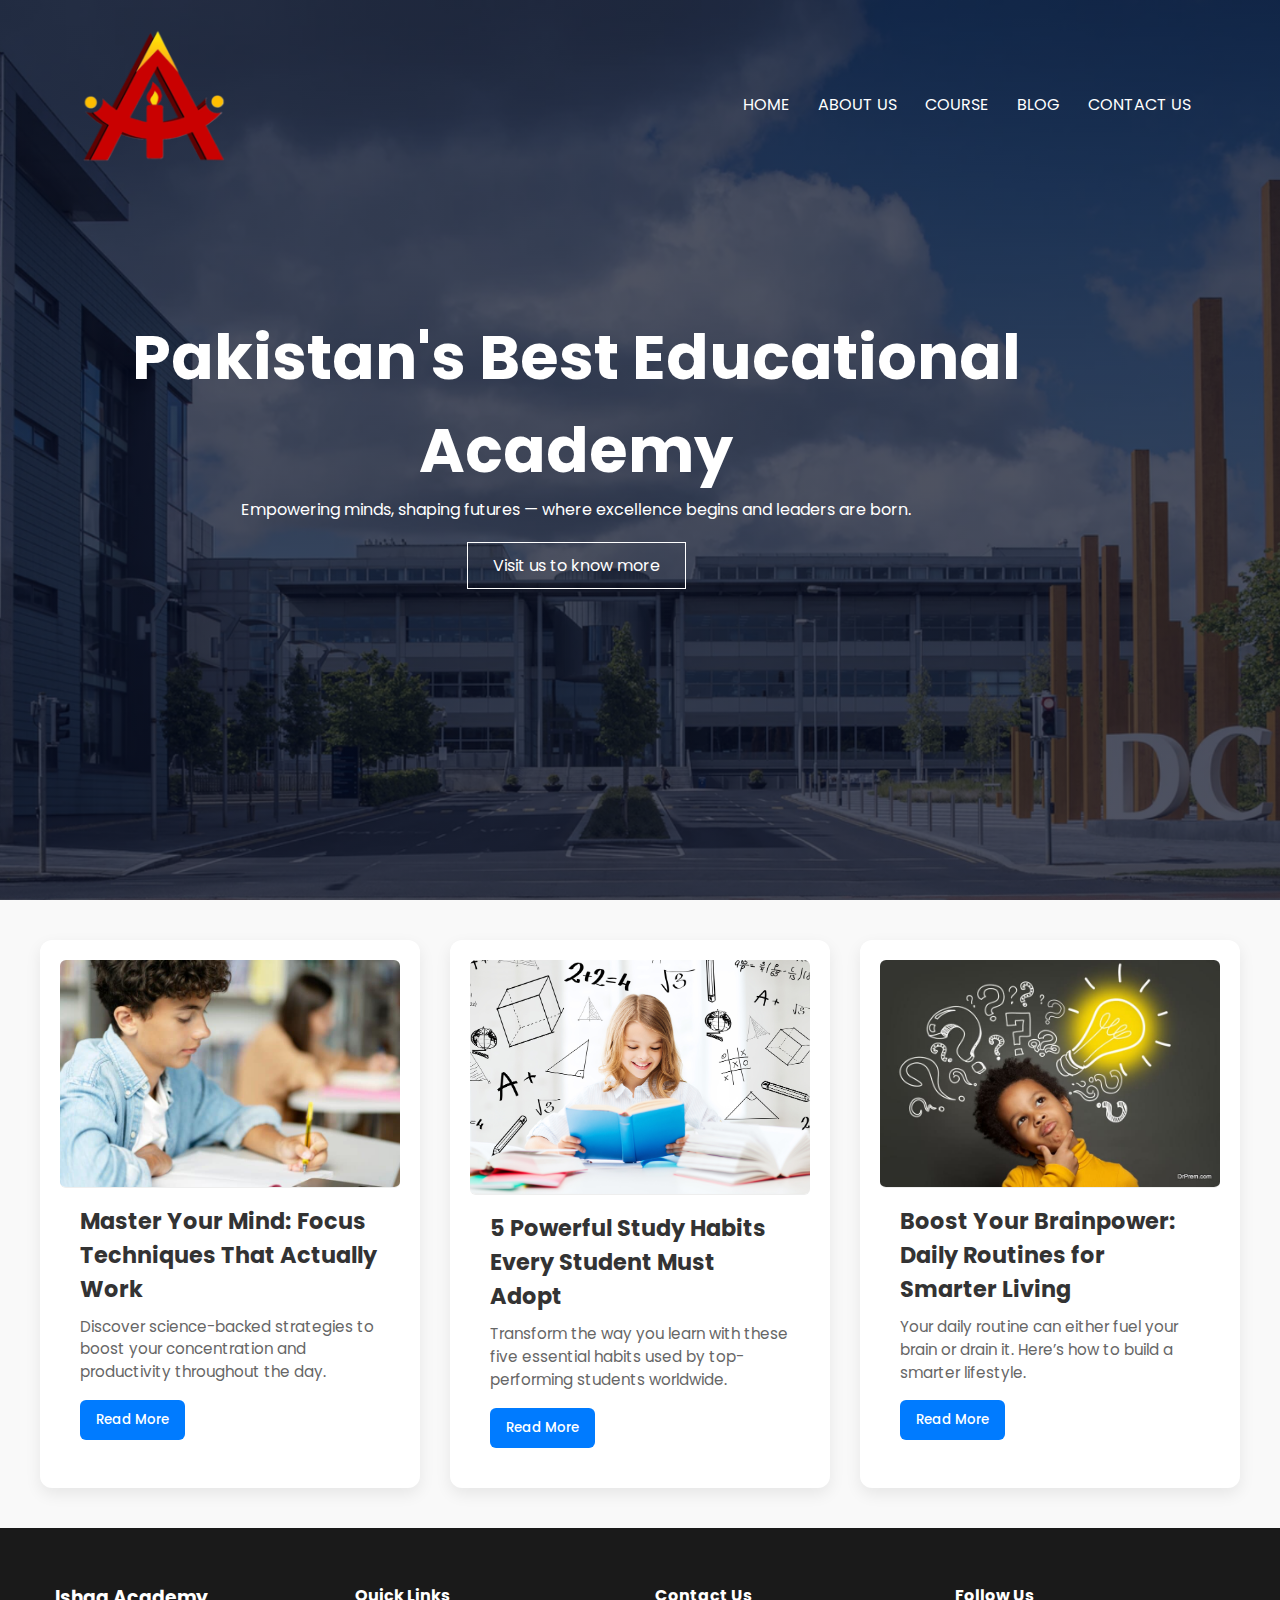
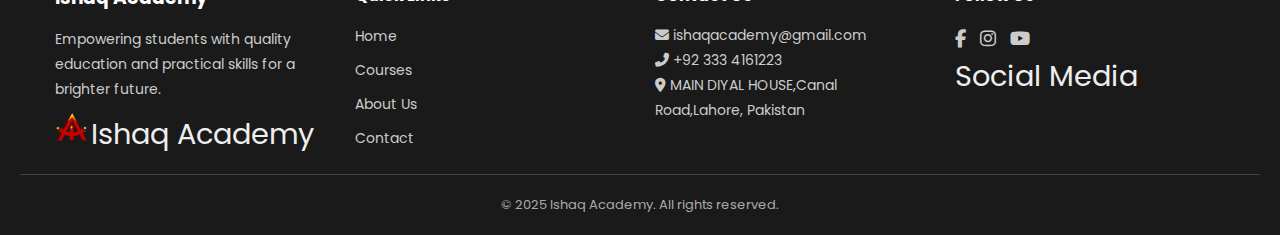
<file: Blog.html>
<!DOCTYPE html>
<html lang="en">
<head>
  <meta charset="UTF-8" />
  <meta name="viewport" content="width=device-width, initial-scale=1.0"/>
  <title>Ishaq Academy</title>

  <!-- Stylesheets -->
  <link rel="stylesheet" href="style.css" />
  <link href="https://fonts.googleapis.com/css2?family=Poppins:wght@300;400;600&display=swap" rel="stylesheet" />
  <link rel="stylesheet" href="https://cdnjs.cloudflare.com/ajax/libs/font-awesome/6.5.0/css/all.min.css" />
</head>
<body>

  <!-- header section -->
  <section class="Home-header">
    <nav>
      <a href="index.html">
        <img src="images/LOGO (2) (1).png" alt="logo" />
      </a>
      <div class="nav-links" id="navLinks">
        <i class="fas fa-times" onclick="hideMenu()"></i>
        <ul>
          <li><a href="index.html">HOME</a></li>
          <li><a href="About_us.html">ABOUT US</a></li>
          <li><a href="courses.html">COURSE</a></li>
          <li><a href="Blog.html">BLOG</a></li>
          <li><a href="contact_us.html">CONTACT US</a></li>
        </ul>
      </div>
      <i class="fas fa-bars" onclick="showMenu()"></i>
    </nav>
    <div class="text-box">
      <h1>Pakistan's Best Educational Academy</h1>
      <p>Empowering minds, shaping futures — where excellence begins and leaders are born.</p>
      <a href="#" class="hero-btn">Visit us to know more</a>
    </div>
  </section>
<!-- Blog Main Section -->
<section class="blog-container">

  <!-- Blog Grid -->
  <div class="blog-grid">

    <!-- Blog Post Card -->
    <div class="blog-post">
      <img src="/images/foucs.jpg" alt="Blog 1" />
      <h3>Master Your Mind: Focus Techniques That Actually Work</h3>
      <p class="short-text">
        Discover science-backed strategies to boost your concentration and productivity throughout the day.
      </p>
      <p class="full-text" style="display:none;">
        Learn powerful focus techniques that help eliminate distractions and enhance your mental clarity. From the Pomodoro Technique and time-blocking to deep work sessions and mindful breaks, these proven methods will change how you study and work. Discover how to build habits that support laser-sharp attention and long-term productivity without burning out.
      </p>
      <button class="read-more-btn">Read More</button>
    </div>

    <div class="blog-post">
      <img src="images/learning habbits.jpg" alt="Blog 2" />
      <h3>5 Powerful Study Habits Every Student Must Adopt</h3>
      <p class="short-text">
        Transform the way you learn with these five essential habits used by top-performing students worldwide.
      </p>
      <p class="full-text" style="display:none;">
        Whether you're preparing for exams or just trying to keep up with daily lectures, developing the right habits is key. In this post, we break down five essential study techniques: active recall, spaced repetition, daily review planning, focused environment setup, and self-testing. These habits help you absorb material faster and retain it for the long term, giving you a real edge in academics.
      </p>
      <button class="read-more-btn">Read More</button>
    </div>

    <div class="blog-post">
      <img src="images/brain power.jpg" alt="Blog 3" />
      <h3>Boost Your Brainpower: Daily Routines for Smarter Living</h3>
      <p class="short-text">
        Your daily routine can either fuel your brain or drain it. Here’s how to build a smarter lifestyle.
      </p>
      <p class="full-text" style="display:none;">
        A well-crafted daily routine doesn't just improve productivity—it sharpens your thinking and builds mental resilience. In this article, we explore brain-friendly morning rituals, nutrition tips, mental clarity exercises, and sleep optimization. By upgrading your habits, you can boost cognitive performance, reduce stress, and unlock your full mental potential throughout the day.
      </p>
      <button class="read-more-btn">Read More</button>
    </div>

  </div>
</section>



<!-- Footer -->
<!-- Redesigned Footer -->
<footer class="isha-footer">
  <div class="footer-container">
    
    <!-- About Section -->
    <div class="footer-column">
      <h3>Ishaq Academy</h3>
      <p>Empowering students with quality education and practical skills for a brighter future.</p>
      <img src="/images/LOGO (2) (1).png" alt="Ishaq Academy Logo" class="footer-logo">
      <span>Ishaq Academy</span>
    </div>

    <!-- Quick Links -->
    <div class="footer-column">
      <h4>Quick Links</h4>
      <ul class="footer-links">
        <li><a href="index.html">Home</a></li>
        <li><a href="courses.html">Courses</a></li>
        <li><a href="about.html">About Us</a></li>
        <li><a href="contact.html">Contact</a></li>
      </ul>
    </div>

    <!-- Contact Info -->
    <div class="footer-column">
      <h4>Contact Us</h4>
      <p><i class="fas fa-envelope"></i> ishaqacademy@gmail.com</p>
      <p><i class="fas fa-phone-alt"></i> +92 333 4161223</p>
      <p><i class="fas fa-map-marker-alt"></i> MAIN DIYAL HOUSE,Canal Road,Lahore, Pakistan</p>
    </div>

    <!-- Social Media -->
    <div class="footer-column">
      <h4>Follow Us</h4>
      <div class="social-icons">
        <a href="https://www.facebook.com/IshaqAcademy/" target="_blank"><i class="fab fa-facebook-f"></i></a>
        <a href="https://www.instagram.com/ishaqacademy_14/?hl=en" target="_blank"><i class="fab fa-instagram"></i></a>
        <a href="https://www.youtube.com/c/ISHAQACADEMY" target="_blank"><i class="fab fa-youtube"></i></a>
        <br>
        <span>Social Media</span>  

      </div>
    </div>

  </div>

  <!-- Bottom Bar -->
  <div class="footer-bottom">
    <p>&copy; 2025 Ishaq Academy. All rights reserved.</p>
  </div>
</footer>

  <script src="script.js"></script>
</body>
</file>
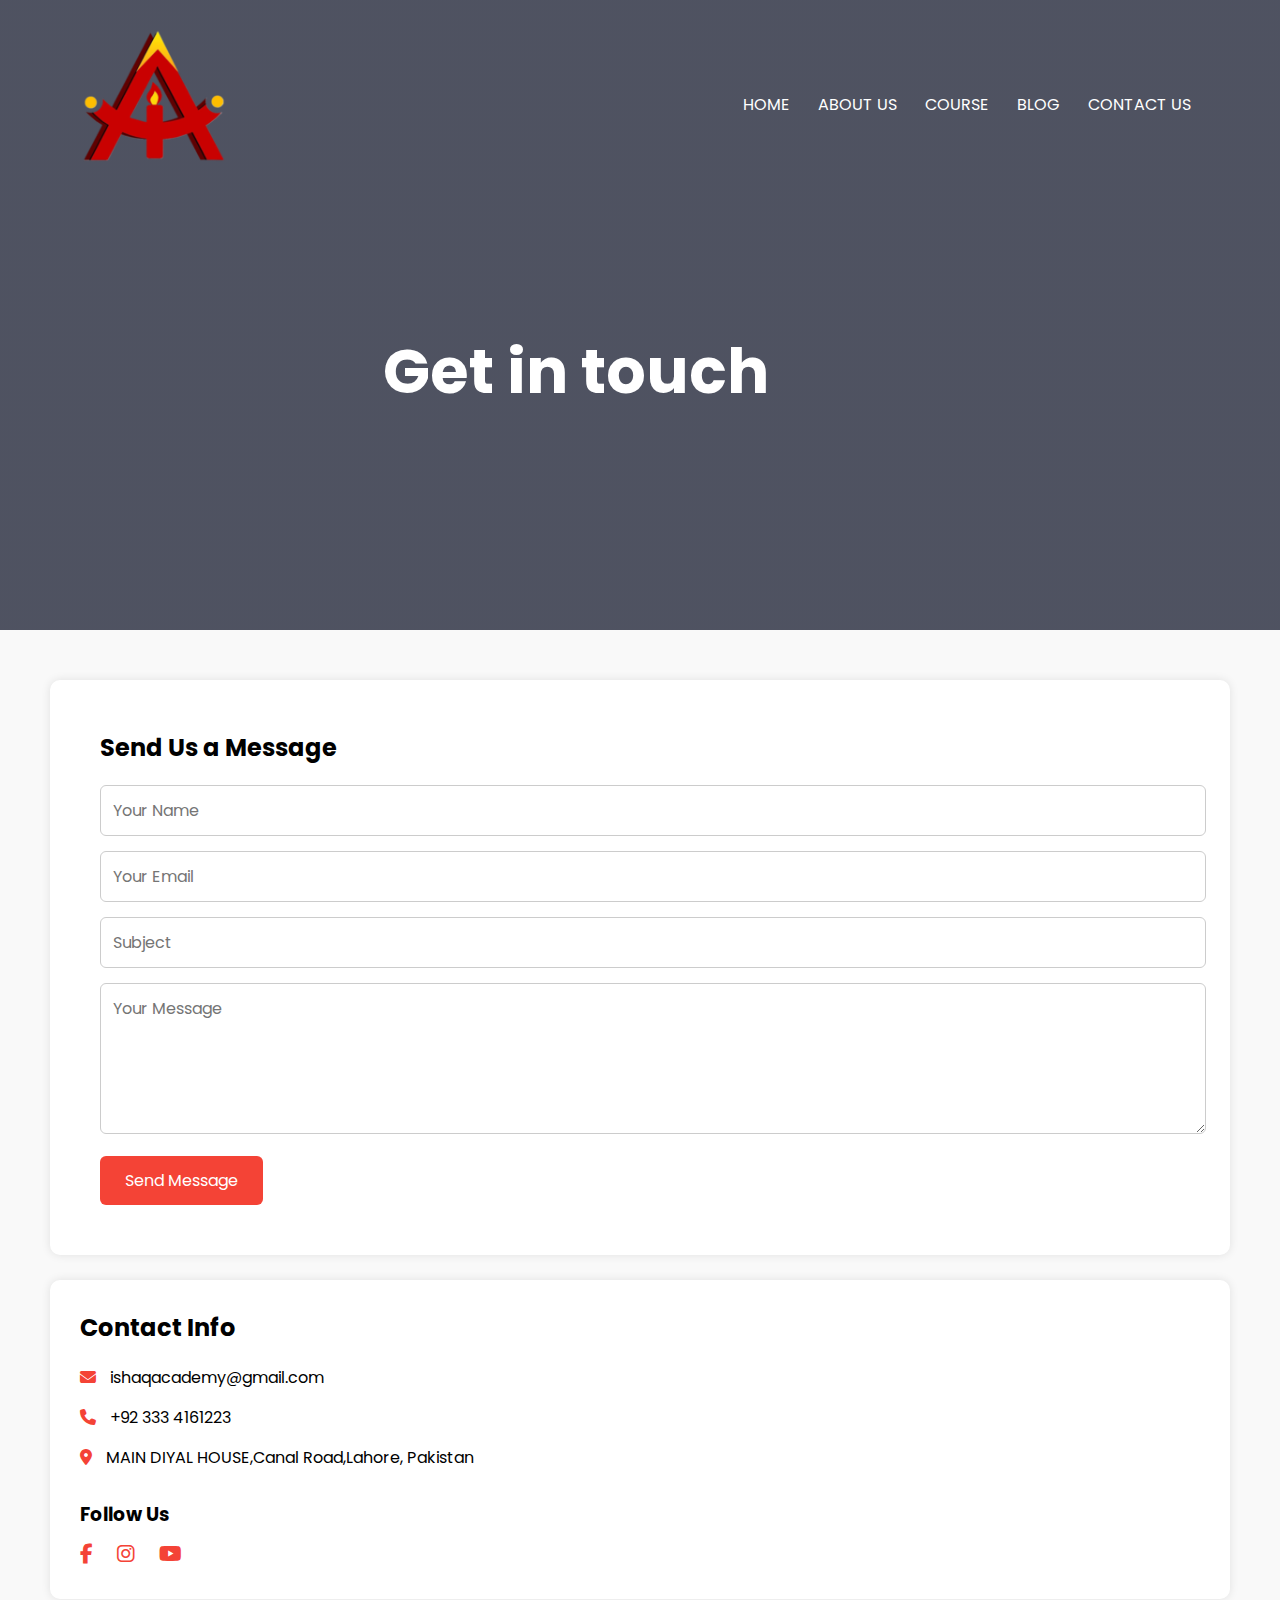
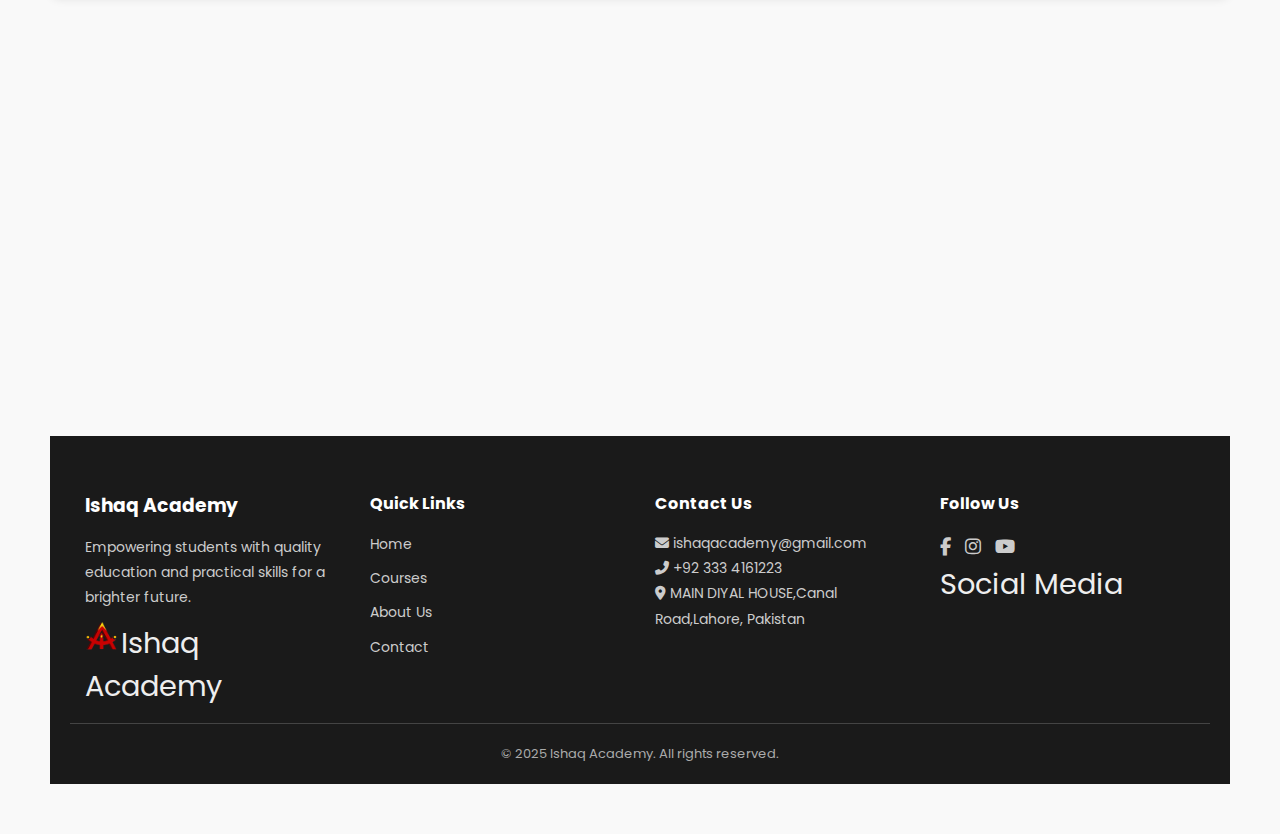
<file: contact_us.html>
<!DOCTYPE html>
<html lang="en">
<head>
  <meta charset="UTF-8" />
  <meta name="viewport" content="width=device-width, initial-scale=1.0"/>
  <title>Ishaq Academy</title>

  <!-- Stylesheets -->
  <link rel="stylesheet" href="style.css" />
  <link href="https://fonts.googleapis.com/css2?family=Poppins:wght@300;400;600&display=swap" rel="stylesheet" />
  <link rel="stylesheet" href="https://cdnjs.cloudflare.com/ajax/libs/font-awesome/6.5.0/css/all.min.css" />
</head>
<body>

  <!-- header section -->
  <section class="contact-header">
    <nav>
      <a href="index.html">
        <img src="images/LOGO (2) (1).png" alt="logo" />
      </a>
      <div class="nav-links" id="navLinks">
        <i class="fas fa-times" onclick="hideMenu()"></i>
        <ul>
          <li><a href="index.html">HOME</a></li>
          <li><a href="About_us.html">ABOUT US</a></li>
          <li><a href="courses.html">COURSE</a></li>
          <li><a href="Blog.html">BLOG</a></li>
          <li><a href="contact_us.html">CONTACT US</a></li>
        </ul>
      </div>
      <i class="fas fa-bars" onclick="showMenu()"></i>
    </nav>
    <div class="text-box">
      <h1 >Get in touch</h1>
    </div>
  </section>

  <section class="contact-section">
    <div class="form-info-wrapper">
      
      <!-- Contact Form -->
      <div class="contact-form">
        <h2>Send Us a Message</h2>
        <form action="send_email.php" method="POST">
          <input type="text" name="name" placeholder="Your Name" required />
          <input type="email" name="email" placeholder="Your Email" required />
          <input type="text" name="subject" placeholder="Subject" required />
          <textarea name="message" rows="5" placeholder="Your Message" required></textarea>
          <button type="submit">Send Message</button>
        </form>
      </div>
      <br>
      <!-- Contact Info -->
      <div class="contact-info">
        <h2>Contact Info</h2>
        <p><i class="fas fa-envelope"></i>  ishaqacademy@gmail.com</p>
        <p><i class="fas fa-phone"></i> +92 333 4161223</p>
        <p><i class="fas fa-map-marker-alt"></i>  MAIN DIYAL HOUSE,Canal Road,Lahore, Pakistan</p>
  
        <div class="social-media">
          <h3>Follow Us</h3>
        <a href="https://www.facebook.com/IshaqAcademy/" target="_blank"><i class="fab fa-facebook-f"></i></a>
        <a href="https://www.instagram.com/ishaqacademy_14/?hl=en" target="_blank"><i class="fab fa-instagram"></i></a>
        <a href="https://www.youtube.com/c/ISHAQACADEMY" target="_blank"><i class="fab fa-youtube"></i></a>
        </div>
      </div>
  
    </div>
  
<!-- Google Map Embed -->
<div class="map-container">
  <iframe 
    src="https://www.google.com/maps/embed?pb=!1m18!1m12!1m3!1d13608.416024193304!2d74.33212499999999!3d31.558217949999996!2m3!1f0!2f0!3f0!3m2!1i1024!2i768!4f13.1!3m3!1m2!1s0x39190923a0e2f161%3A0x81236e6718e0879e!2sIshaq%20Academy%2C%20295%20A%20Canal%20Rd%2C%20Tulspura%2C%20Lahore!5e0!3m2!1sen!2s!4v1715861250000!5m2!1sen!2s"
    width="100%" height="400" style="border:0;" allowfullscreen="" loading="lazy" referrerpolicy="no-referrer-when-downgrade">
  </iframe>
</div>

  
  

<!-- Footer -->
<!-- Redesigned Footer -->
<footer class="isha-footer">
  <div class="footer-container">
    
    <!-- About Section -->
    <div class="footer-column">
      <h3>Ishaq Academy</h3>
      <p>Empowering students with quality education and practical skills for a brighter future.</p>
      <img src="/images/LOGO (2) (1).png" alt="Ishaq Academy Logo" class="footer-logo">
      <span>Ishaq Academy</span>
    </div>

    <!-- Quick Links -->
    <div class="footer-column">
      <h4>Quick Links</h4>
      <ul class="footer-links">
        <li><a href="index.html">Home</a></li>
        <li><a href="courses.html">Courses</a></li>
        <li><a href="about.html">About Us</a></li>
        <li><a href="contact.html">Contact</a></li>
      </ul>
    </div>

    <!-- Contact Info -->
    <div class="footer-column">
      <h4>Contact Us</h4>
      <p><i class="fas fa-envelope"></i> ishaqacademy@gmail.com</p>
      <p><i class="fas fa-phone-alt"></i> +92 333 4161223</p>
      <p><i class="fas fa-map-marker-alt"></i> MAIN DIYAL HOUSE,Canal Road,Lahore, Pakistan</p>
    </div>

    <!-- Social Media -->
    <div class="footer-column">
      <h4>Follow Us</h4>
      <div class="social-icons">
        <a href="https://www.facebook.com/IshaqAcademy/" target="_blank"><i class="fab fa-facebook-f"></i></a>
        <a href="https://www.instagram.com/ishaqacademy_14/?hl=en" target="_blank"><i class="fab fa-instagram"></i></a>
        <a href="https://www.youtube.com/c/ISHAQACADEMY" target="_blank"><i class="fab fa-youtube"></i></a>
        <br>
        <span>Social Media</span>  

      </div>
    </div>

  </div>

  <!-- Bottom Bar -->
  <div class="footer-bottom">
    <p>&copy; 2025 Ishaq Academy. All rights reserved.</p>
  </div>
</footer>

  <script src="script.js"></script>
</body>
</html>
</file>
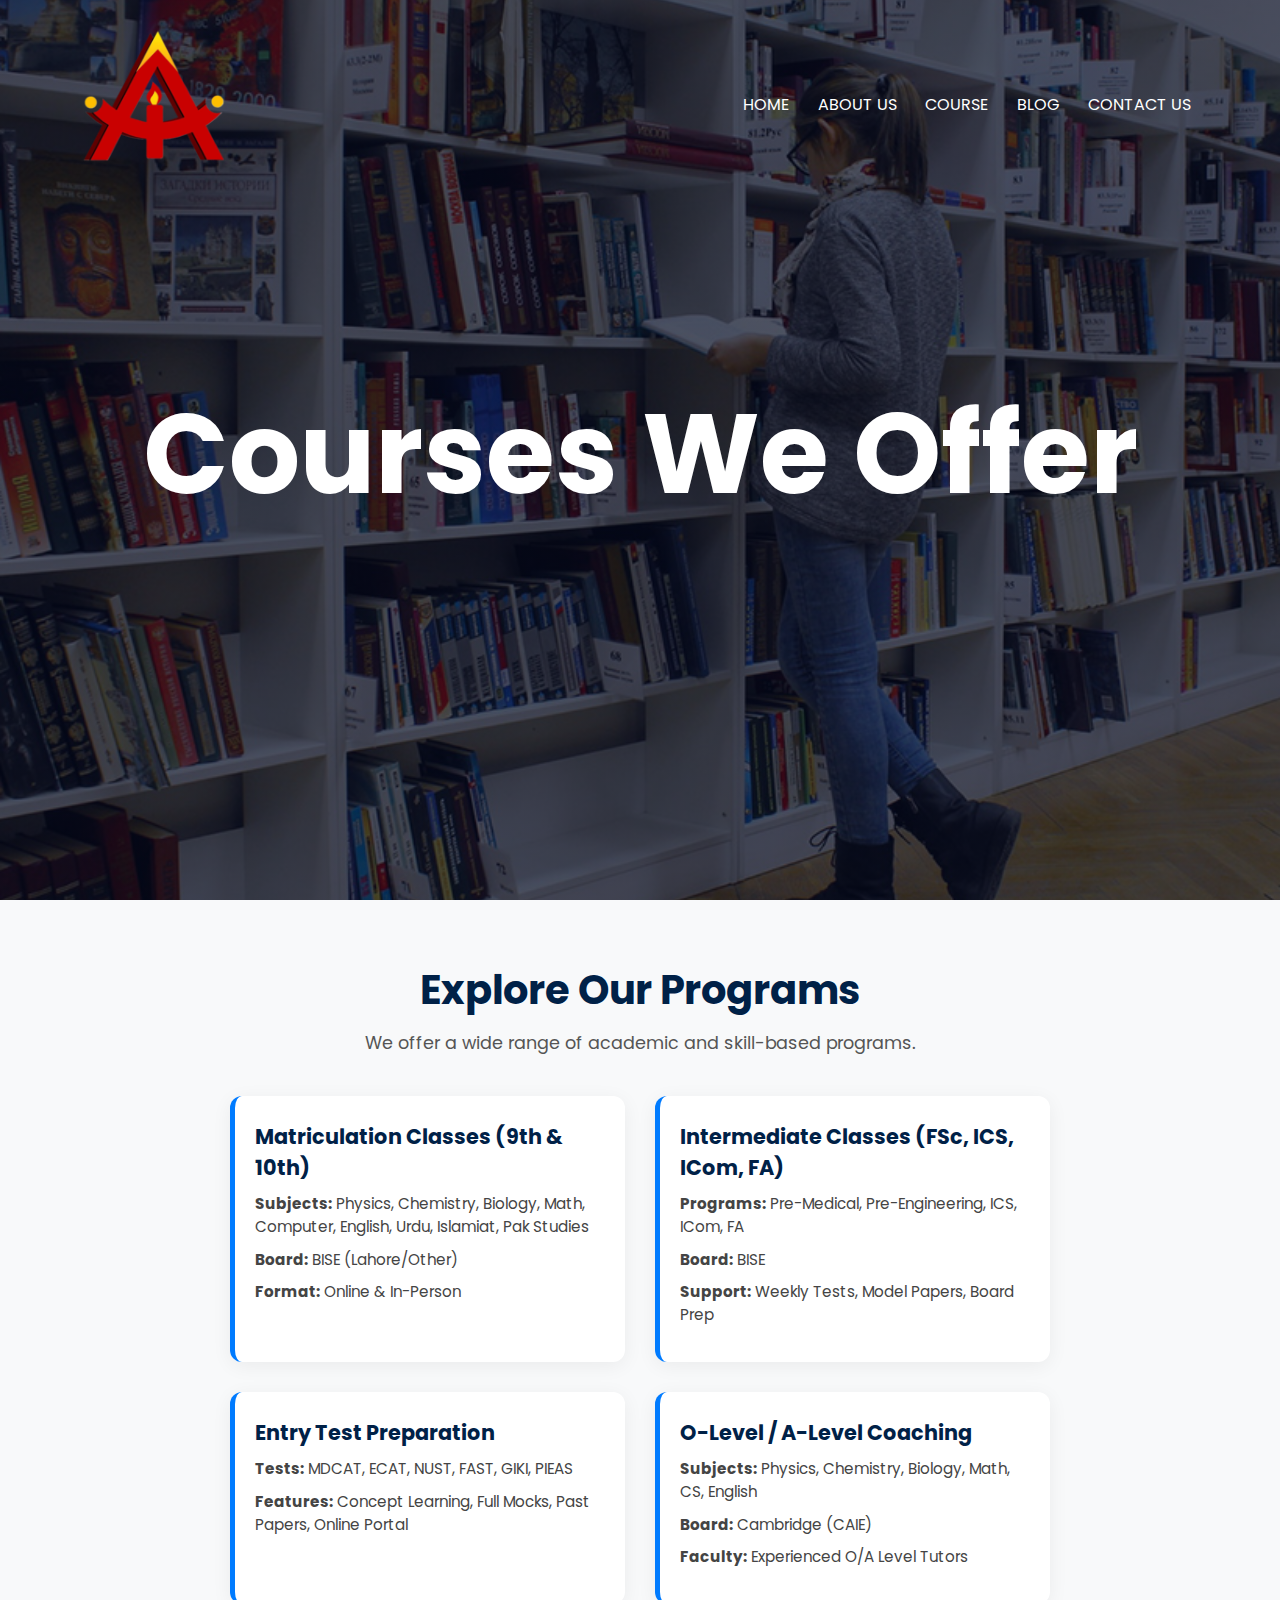
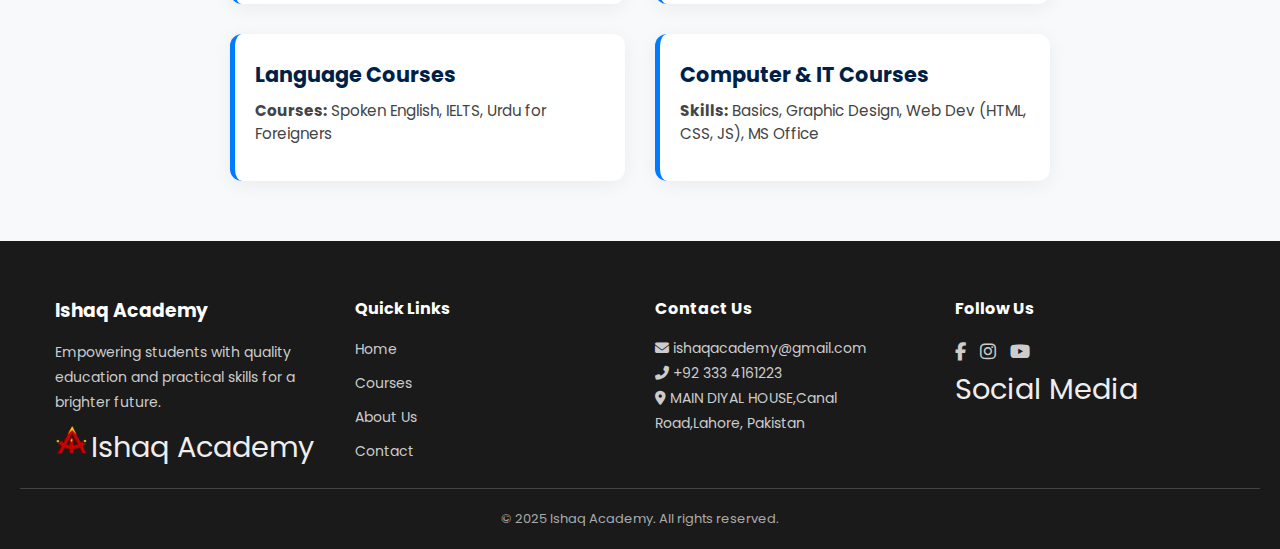
<file: courses.html>
<!DOCTYPE html>
<html lang="en">
<head>
  <meta charset="UTF-8" />
  <meta name="viewport" content="width=device-width, initial-scale=1.0"/>
  <title>Courses We Offer</title>
  <link rel="stylesheet" href="style.css" />
  <link href="https://fonts.googleapis.com/css2?family=Poppins:wght@300;400;600&display=swap" rel="stylesheet"/>
  <link rel="stylesheet" href="https://cdnjs.cloudflare.com/ajax/libs/font-awesome/6.5.0/css/all.min.css"/>
</head>
<body>
  <!-- header section -->
  <section class="courses-header">
    <nav>
      <a href="index.html"><img src="images/LOGO (2) (1).png" alt="logo" /></a>
      <div class="nav-links" id="navLinks">
        <i class="fas fa-times" onclick="hideMenu()"></i>
        <ul>
          <li><a href="index.html">HOME</a></li>
          <li><a href="About_us.html">ABOUT US</a></li>
          <li><a href="courses.html">COURSE</a></li>
          <li><a href="Blog.html">BLOG</a></li>
          <li><a href="contact_us.html">CONTACT US</a></li>
        </ul>
      </div>
      <i class="fas fa-bars" onclick="showMenu()"></i>
    </nav>
    <h1>Courses We Offer</h1>
  </section>

  <!-- Courses Grid Section -->
  <section class="course-grid">
    <h2 class="section-title">Explore Our Programs</h2>
    <p class="section-subtitle">We offer a wide range of academic and skill-based programs.</p>

    <div class="grid-container">

      <div class="course-card">
        <h3>Matriculation Classes (9th & 10th)</h3>
        <p><strong>Subjects:</strong> Physics, Chemistry, Biology, Math, Computer, English, Urdu, Islamiat, Pak Studies</p>
        <p><strong>Board:</strong> BISE (Lahore/Other)</p>
        <p><strong>Format:</strong> Online & In-Person</p>
      </div>

      <div class="course-card">
        <h3>Intermediate Classes (FSc, ICS, ICom, FA)</h3>
        <p><strong>Programs:</strong> Pre-Medical, Pre-Engineering, ICS, ICom, FA</p>
        <p><strong>Board:</strong> BISE</p>
        <p><strong>Support:</strong> Weekly Tests, Model Papers, Board Prep</p>
      </div>

      <div class="course-card">
        <h3>Entry Test Preparation</h3>
        <p><strong>Tests:</strong> MDCAT, ECAT, NUST, FAST, GIKI, PIEAS</p>
        <p><strong>Features:</strong> Concept Learning, Full Mocks, Past Papers, Online Portal</p>
      </div>

      <div class="course-card">
        <h3>O-Level / A-Level Coaching</h3>
        <p><strong>Subjects:</strong> Physics, Chemistry, Biology, Math, CS, English</p>
        <p><strong>Board:</strong> Cambridge (CAIE)</p>
        <p><strong>Faculty:</strong> Experienced O/A Level Tutors</p>
      </div>

      <div class="course-card">
        <h3>Language Courses</h3>
        <p><strong>Courses:</strong> Spoken English, IELTS, Urdu for Foreigners</p>
      </div>

      <div class="course-card">
        <h3>Computer & IT Courses</h3>
        <p><strong>Skills:</strong> Basics, Graphic Design, Web Dev (HTML, CSS, JS), MS Office</p>
      </div>

    </div>
  </section>


<!-- Footer -->
<!-- Redesigned Footer -->
<footer class="isha-footer">
  <div class="footer-container">
    
    <!-- About Section -->
    <div class="footer-column">
      <h3>Ishaq Academy</h3>
      <p>Empowering students with quality education and practical skills for a brighter future.</p>
      <img src="/images/LOGO (2) (1).png" alt="Ishaq Academy Logo" class="footer-logo">
      <span>Ishaq Academy</span>
    </div>

    <!-- Quick Links -->
    <div class="footer-column">
      <h4>Quick Links</h4>
      <ul class="footer-links">
        <li><a href="index.html">Home</a></li>
        <li><a href="courses.html">Courses</a></li>
        <li><a href="about.html">About Us</a></li>
        <li><a href="contact.html">Contact</a></li>
      </ul>
    </div>

    <!-- Contact Info -->
    <div class="footer-column">
      <h4>Contact Us</h4>
      <p><i class="fas fa-envelope"></i> ishaqacademy@gmail.com</p>
      <p><i class="fas fa-phone-alt"></i> +92 333 4161223</p>
      <p><i class="fas fa-map-marker-alt"></i> MAIN DIYAL HOUSE,Canal Road,Lahore, Pakistan</p>
    </div>

    <!-- Social Media -->
    <div class="footer-column">
      <h4>Follow Us</h4>
      <div class="social-icons">
        <a href="https://www.facebook.com/IshaqAcademy/" target="_blank"><i class="fab fa-facebook-f"></i></a>
        <a href="https://www.instagram.com/ishaqacademy_14/?hl=en" target="_blank"><i class="fab fa-instagram"></i></a>
        <a href="https://www.youtube.com/c/ISHAQACADEMY" target="_blank"><i class="fab fa-youtube"></i></a>
        <br>
        <span>Social Media</span>  

      </div>
    </div>

  </div>

  <!-- Bottom Bar -->
  <div class="footer-bottom">
    <p>&copy; 2025 Ishaq Academy. All rights reserved.</p>
  </div>
</footer>


  <script src="script.js"></script>
</body>
</html>
</file>
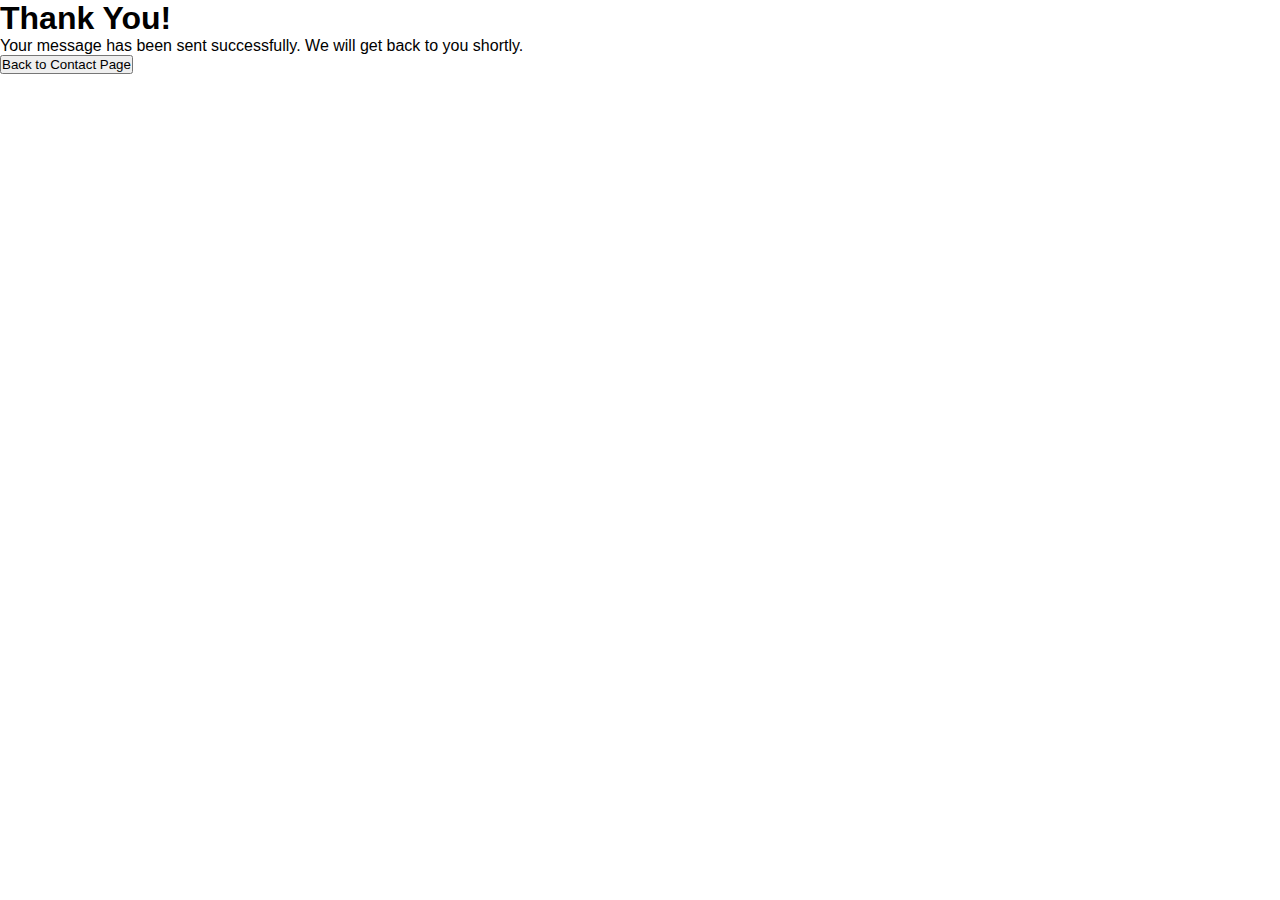
<file: thankyou.html>
<!DOCTYPE html>
<html lang="en">
<head>
  <meta charset="UTF-8">
  <title>Thank You | Ishaq Academy</title>
  <link rel="stylesheet" href="style.css">
</head>
<body>
  <div class="contact-container">
    <h1>Thank You!</h1>
    <p>Your message has been sent successfully. We will get back to you shortly.</p>
    <a href="contact.html"><button>Back to Contact Page</button></a>
  </div>
</body>
</html>
</file>
<file: style.css>
/* body */
*{
    padding: 0;
    margin: 0;
    font-family: "Poppins", sans-serif;
}
/* header */
.Home-header{
    min-height: 100vh;
    width: 100%;
    background-image: linear-gradient(rgba(4, 9, 30, 0.7), rgba(4, 9, 30, 0.7)), url(images/banner.png);
    background-position: center;
    background-size: cover;
    position: relative;
}
/* nav-list */
nav{
    display: flex;
    padding: 2% 6%;
    justify-content: space-between;
    align-items: center;
}
nav img{
    width: 150px;
}
.nav-links{
    flex: 1;
    text-align: right;
}
.nav-links ul li{
    list-style-type: none;
    display: inline-block;
    padding: 8px 12px;
    position: relative;
}
.nav-links ul li a{
    color: white;
    text-decoration: none;
}
.nav-links ul li::after{
    content: '';
    width: 0%;
    height: 2px;
    background: #f44336;
    display: block;
    margin: auto;
    transition: 0.5s;
}
.nav-links ul li:hover::after{
    width: 100%;
}
.text-box{
    width: 90%;
    color: white;
    position: absolute;
    top: 50%;
    left: 45%;
    transform: translate(-50%,-50%);
    text-align: center
}
.text-box h1{
    font-size: 62px;
}
.text-box p{
    font-size: 1rem;
}
.hero-btn {
    display: inline-block;
    text-decoration: none;
    color: white;
    border: 1px solid white;
    padding: 10px 25px;
    margin-top: 20px;
    background: transparent;
    transition: 0.3s;
}

.hero-btn:hover {
    background-color:#f44336;
    color: #ffffff;
    transition: 1s;
}
nav .fas {
    display: none;
}

@media(max-width: 768px) {
    .text-box h1 {
        font-size: 20px;
        margin-left: 2rem;
    }
    .text-box p{
      margin-left: 1.5rem;
    }
    .nav-links ul li {
        display: block;
    }

    .nav-links {
        position: absolute;
        background: #f44336;
        height: 100vh;
        width: 200px;
        top: 0;
        right: -200px;
        text-align: left;
        z-index: 2;
        transition: right 1s;
    }



    nav .fas {
        display: block;
        color: #ffffff; 
        margin: 10px;
        font-size: 22px;
        cursor: pointer;
    }

    .nav-links ul {
        padding: 30px;
    }
    .fas-bars {
        position: absolute;
        top: 15px;
        right: 20px;
    }
    .fas-times {
        position: absolute;
        top: 15px;
        right: 20px;
    }
}


.gallery-grid img {
    width: 100%;
    cursor: pointer;
    border-radius: 8px;
    transition: transform 0.2s;
  }

  .gallery-grid img:hover {
    transform: scale(1.05);
  }

  /* Modal styles */
  .modal {
    display: none;
    position: fixed;
    z-index: 999;
    padding-top: 50px;
    left: 0;
    top: 0;
    width: 100%;
    height: 100%;
    overflow: auto;
    background-color: rgba(0,0,0,0.9);
    text-align: center;
  }

  .modal-content {
    max-width: 90%;
    max-height: 80%;
    border-radius: 10px;
  }

  .close {
    position: absolute;
    top: 15px;
    right: 30px;
    color: white;
    font-size: 40px;
    font-weight: bold;
    cursor: pointer;
  }

  .close:hover {
    color: #bbb;
  }

.course {
    width: 80%;
    margin: auto;
    text-align: center;
    padding-top: 50px;
    font-family: 'Poppins', sans-serif;
  }
  
  .course h1 {
    font-size: 36px;
    font-weight: 600;
    color: #333;
  }
  
  .course p {
    font-size: 16px;
    color: #666;
    margin: 10px 0 40px;
  }
  
  .row {
    display: flex;
    justify-content: space-between;
    flex-wrap: wrap;
    gap: 20px; /* Add this line */
  }
  
  
  
  .course-col {
    flex-basis: 30%;
    background: #f8f8f8;
    border-radius: 10px;
    padding: 20px;
    box-sizing: border-box;
    transition: 0.3s;
    box-shadow: 0 2px 8px rgba(0,0,0,0.1);
  }
  
  
  .course-col:hover {
    transform: translateY(-10px);
    box-shadow: 0 10px 20px rgba(0,0,0,0.2);
  }
  
  .course-col h3 {
    margin-bottom: 15px;
    font-size: 22px;
    color: #f44336;
  }
  
  .course-col p {
    font-size: 15px;
    color: #555;
  }

  
  /* Responsive design for smaller screens */
  @media (max-width: 768px) {
    .row {
      flex-direction: column;
    }
  
    .course-col {
      flex-basis: 100%;
    }
  }
  .testimonials {
    background-color: #f4f4f4;
    padding: 50px 20px;
    text-align: center;
}

.testimonials h1 {
    font-size: 36px;
    margin-bottom: 40px;
    color: #333;
    font-family: 'Poppins', sans-serif;
}

.testimonial-container {
    display: flex;
    justify-content: center;
    gap: 20px;
    flex-wrap: wrap;
    margin-top: 30px;
}

.testimonial {
    background-color: #fff;
    box-shadow: 0 4px 10px rgba(0, 0, 0, 0.1);
    padding: 30px;
    width: 300px;
    border-radius: 8px;
    text-align: center;
    transition: transform 0.3s ease-in-out;
}

.testimonial:hover {
    transform: translateY(-10px);
}

.testimonials {
    background-color: #f4f4f4;
    padding: 50px 20px;
    text-align: center;
}

.testimonials h1 {
    font-size: 36px;
    margin-bottom: 40px;
    color: #333;
    font-family: 'Poppins', sans-serif;
}

.testimonial-container {
    display: flex;
    justify-content: center;
    gap: 20px;
    flex-wrap: wrap;
    margin-top: 30px;
}

.testimonial {
    background-color: #fff;
    box-shadow: 0 4px 10px rgba(0, 0, 0, 0.1);
    padding: 30px;
    width: 300px;
    border-radius: 8px;
    text-align: center;
    transition: transform 0.3s ease-in-out;
}

.testimonial:hover {
    transform: translateY(-10px);
}

.testimonial p {
    font-size: 16px;
    font-style: italic;
    color: #555;
    margin-bottom: 20px;
}

.testimonial h3 {
    font-size: 20px;
    font-weight: bold;
    color: #333;
}

.testimonial .location {
    font-size: 14px;
    color: #888;
}

.testimonial p + h3 {
    margin-top: 10px;
    font-style: normal;
}

.stars {
    margin-top: 15px;
}

.stars i {
    color: #f44336; /* Star color */
    font-size: 18px;
    margin-right: 5px;
}

.stars i.fa-star-half-alt {
    color: #ffb400; /* Half-star color */
}

.stars i.fa-star-o {
    color: #ccc; /* Empty star color */
}

.student-image {
    width: 80px;
    height: 80px;
    border-radius: 50%;
    overflow: hidden;
    margin-bottom: 20px;
    margin: 0 auto;
}

.student-image img {
    width: 100%;
    height: 100%;
    object-fit: cover;
    display: block;
}

@media (max-width: 768px) {
    .testimonial-container {
        flex-direction: column;
        align-items: center;
    }

    .testimonial {
        width: 80%;
        margin-bottom: 20px;
    }
}
/* Footer Styles */
.isha-footer {
  background-color: #1a1a1a;
  color: #eee;
  padding: 40px 20px 20px;
  font-family: 'Segoe UI', sans-serif;
}

.footer-container {
  display: flex;
  flex-wrap: wrap;
  justify-content: space-between;
  max-width: 1200px;
  margin: auto;
}

.footer-column {
  flex: 1 1 220px;
  margin: 15px;
}

.footer-column h3,
.footer-column h4 {
  margin-bottom: 15px;
  color: #fff;
}

.footer-column p,
.footer-column a {
  font-size: 14px;
  line-height: 1.8;
  color: #ccc;
  text-decoration: none;
}

.footer-column a:hover {
  color: #f44336;
}

.footer-column img{
  height: 2rem;
  width: 2rem;
}
.footer-column span{
  margin:auto;
  font-size: 1.8rem;
}

.footer-logo {
  margin-top: 10px;
  width: 150px;
}

.footer-links {
  list-style: none;
  padding: 0;
}

.footer-links li {
  margin-bottom: 8px;
}

.social-icons a {
  margin-right: 10px;
  font-size: 18px;
  color: #ccc;
}

.social-icons a:hover {
  color: #f44336;
}

.footer-bottom {
  text-align: center;
  padding-top: 20px;
  border-top: 1px solid #444;
  color: #aaa;
  font-size: 13px;
}

.why-choose-us {
    padding: 50px 20px;
    background-color: #f9f9f9;
    text-align: center;
  }
  
  .why-choose-us h1 {
    font-size: 36px;
    margin-bottom: 40px;
    color: #333;
  }
  
  .why-choose-us .row {
    display: flex;
    flex-wrap: wrap;
    justify-content: center;
    gap: 30px;
  }
  
  .feature {
    background: white;
    border-radius: 10px;
    padding: 25px;
    max-width: 250px;
    box-shadow: 0 0 10px rgba(0,0,0,0.1);
  }
  
  .feature i {
    font-size: 40px;
    color: #f44336;
    margin-bottom: 15px;
  }
  
  .feature h3 {
    font-size: 20px;
    color: #222;
    margin-bottom: 10px;
  }
  
  .feature p {
    font-size: 14px;
    color: #555;
  }
  .gallery {
    padding: 50px 20px;
    background-color: #fff;
    text-align: center;
  }
  
  .gallery h1 {
    font-size: 36px;
    margin-bottom: 40px;
    color: #333;
  }
  
  .gallery-grid {
    display: grid;
    grid-template-columns: repeat(auto-fit, minmax(250px, 1fr));
    gap: 20px;
  }
  
  .gallery-grid img {
    width: 100%;
    height: 200px;
    object-fit: cover;
    border-radius: 10px;
    transition: transform 0.3s ease;
  }
  
  .gallery-grid img:hover {
    transform: scale(1.05);
  }
  .contact {
    padding: 50px 20px;
    text-align: center;
    background-color: #f5f5f5;
  }
  
  .contact h1 {
    font-size: 36px;
    color: #333;
    margin-bottom: 10px;
  }
  
  .contact p {
    color: #555;
    font-size: 18px;
    margin-bottom: 40px;
  }
  
  .contact-details {
    display: flex;
    justify-content: center;
    flex-wrap: wrap;
    gap: 30px;
  }
  
  .contact-box {
    background: white;
    padding: 20px;
    width: 250px;
    border-radius: 10px;
    box-shadow: 0 4px 8px rgba(0,0,0,0.1);
  }
  
  .contact-box i {
    font-size: 30px;
    color: #f44336;
    margin-bottom: 10px;
  }

/* about us page */

.Sub-header{
    height: 50vh;
    width: 100%;
    background-image: linear-gradient(rgba(4,9,30,0.7),rgba(4,9,30,0.7)),url(images/background.jpg);
    background-position: center;
    background-size: cover;
    color: white;
    text-align: center;
}
.Sub-header h1{
    margin-top: 50px;
    font-size: 3rem;
}

.about-us .row {
    display: flex;
    align-items: center;
    justify-content: space-between;
    flex-wrap: wrap; /* allows it to wrap on smaller screens */
    gap: 20px;
  }
  
  .about-col {
    flex: 1;
    min-width: 300px; /* ensures proper wrapping on small screens */
  }
.about-col {
    margin: 2rem;
}
.about-col h1{
    color: #f44336;
    font-size: 3rem;
}

  .about-col img {
    width: 100%;
    max-width: 500px;
    border-radius: 8px;
  }
  
/* Our team  */
/* General Team Section */
.team {
    padding: 50px 20px;
    background-color: #f9f9f9;
    text-align: center;
  }
  
  .team h2 {
    font-size: 2.5rem;
    margin-bottom: 40px;
    color: #222;
  }
  
  /* Flex Layout */
  .team-row {
    display: flex;
    flex-wrap: wrap;
    gap: 30px;
    justify-content: center;
  }
  
  /* Team Member Card */
  .team-member {
    background-color: white;
    border-radius: 12px;
    box-shadow: 0 4px 10px rgba(0, 0, 0, 0.08);
    padding: 20px;
    max-width: 280px;
    width: 100%;
    transition: transform 0.3s ease;
  }
  
  .team-member:hover {
    transform: translateY(-5px);
  }
  
  .team-member img {
    width: 100%;
    height: auto;
    border-radius: 10px;
    margin-bottom: 15px;
  }
  
  .team-member h3 {
    color: #0056b3;
    margin-bottom: 5px;
  }
  
  .team-member p {
    font-size: 0.95rem;
    margin: 4px 0;
  }
  
  /* Responsive Typography */
  @media (max-width: 768px) {
    .team h2 {
      font-size: 2rem;
    }
  
    .team-member {
      max-width: 90%;
    }
  }
  
  @media (max-width: 480px) {
    .team h2 {
      font-size: 1.75rem;
    }
  
    .team-member {
      padding: 15px;
    }
  
    .team-member p {
      font-size: 0.9rem;
    }
  }
  .explore-btn {
    display: inline-block;
    padding: 12px 24px;
    background-color: #fff;
    color: #000;
    text-decoration: none;
    font-weight: bold;
    border: 2px solid #000; /* shorthand for visible border */
    border-radius: 5px;
    transition: background-color 0.3s ease, transform 0.3s ease, color 0.3s ease;
  }
  
  .explore-btn:hover {
    background-color: #f44336;
    color: #fff;
    transform: scale(1.05);
  }

/*courses page  */
.courses-header{
  height: 100vh;
  width: 100%;
  background-image: linear-gradient(rgba(4,9,30,0.7),rgba(4,9,30,0.7)),url(/images/library.png);
  background-position: center;
  background-size: cover;
  color: white;
  text-align: center;
}
.courses-header h1{
  margin-top: 10rem;
  font-size: 7rem;
}
.course-grid {
  padding: 60px 20px;
  background-color: #f8f9fa;
  text-align: center;
  }
  
  .section-title {
  font-size: 2.5rem;
  color: #002147;
  margin-bottom: 10px;
  }
  
  .section-subtitle {
  font-size: 1.1rem;
  color: #555;
  margin-bottom: 40px;
  }
  
  .grid-container {
  display: flex;
  flex-wrap: wrap;
  gap: 30px;
  justify-content: center;
  max-width: 1200px;
  margin: 0 auto;
  }
  
  .course-card {
  background: #ffffff;
  flex: 1 1 calc(33.333% - 60px);
  max-width: 350px;
  min-width: 260px;
  padding: 25px 20px;
  border-radius: 12px;
  box-shadow: 0 4px 20px rgba(0, 0, 0, 0.06);
  text-align: left;
  border-left: 5px solid #007bff;
  transition: 0.3s ease-in-out;
  }
  
  .course-card\:hover {
  transform: translateY(-5px);
  box-shadow: 0 6px 25px rgba(0, 0, 0, 0.1);
  }
  
  .course-card h3 {
  color: #002147;
  margin-bottom: 10px;
  font-size: 1.3rem;
  }
  
  .course-card p {
  color: #444;
  font-size: 0.95rem;
  line-height: 1.5;
  margin-bottom: 10px;
  }
  
  /* /\* Responsive Design \*/ 
  @media (max-width: 1000px) {
  .course-card {
  flex: 1 1 calc(45% - 40px);
  }
  }
  
  @media (max-width: 600px) {
  .course-card {
  flex: 1 1 100%;
  }
  .section-title {
  font-size: 2rem;
  }
  }  

  /* header */
.contact-header{
  min-height: 70vh;
  width: 100%;
  background-image: linear-gradient(rgba(4, 9, 30, 0.7), rgba(4, 9, 30, 0.7));
  color: #000;
  background-position: center;
  background-size: cover;
  position: relative;
}

.contact-header h1{
  margin-top:7rem;
}
.contact-section {
  padding: 50px;
  background-color: #f9f9f9;
}

.container {
  display: flex;
  flex-wrap: wrap;
  justify-content: space-between;
  gap: 40px;
  max-width: 1200px;
  margin: auto;
}

.contact-form, .contact-info {
  flex: 1 1 45%;
  background: #fff;
  padding: 30px;
  border-radius: 10px;
  box-shadow: 0 0 10px rgba(0,0,0,0.1);
}

.contact-form h2, .contact-info h2 {
  margin-bottom: 20px;
  font-size: 24px;
}

.contact-form{
  padding: 50px;
}

.contact-form input,
.contact-form textarea {
  width: 100%;
  padding: 12px;
  margin-bottom: 15px;
  border: 1px solid #ccc;
  border-radius: 6px;
  font-size: 16px;
}

.contact-form button {
  padding: 12px 25px;
  background-color:#f44336;
  color: #fff;
  border: none;
  border-radius: 6px;
  cursor: pointer;
  font-size: 16px;
}

.contact-info p {
  margin: 15px 0;
  font-size: 16px;
}

.contact-info i {
  margin-right: 10px;
  color: #f44336;
}

.social-media {
  margin-top: 30px;
}

.social-media h3 {
  margin-bottom: 10px;
}

.social-media a {
  margin-right: 10px;
  font-size: 20px;
  color: #007bff;
  text-decoration: none;
  transition: color 0.3s;
}

.social-media a:hover {
  color: #0056b3;
}

.map-container {
  margin-top: 30px;
}

.map-container h2 {
  text-align: center;
  color: #2c3e50;
  margin-bottom: 10px;
}


/* Responsive */
@media (max-width: 768px) {
  .container {
    flex-direction: column;
  }

  .contact-form, .contact-info {
    flex: 1 1 100%;
  }
  .contact-header h1{
    font-size: 3rem;
  }
  .contact-form{
    width: 35vh;
  }
  .contact-section{
    margin-left:-2rem;
  }

}
/* Blog styling */


//* Blog styling */
/* Blog Container Layout */
.blog-container {
  display: flex;
  gap: 30px;
  flex-wrap: wrap;
  max-width: 1200px;
  margin: auto;
  padding: 40px 20px;
}

/* Blog Grid */
.blog-grid {
  flex: 3;
  display: grid;
  grid-template-columns: repeat(auto-fit, minmax(300px, 1fr));
  gap: 30px;
}

/* Blog Post Card */
.blog-post {
  background-color: #ffffff;
  border-radius: 8px;
  box-shadow: 0 0 10px rgba(0,0,0,0.05);
  padding: 20px;
  transition: transform 0.3s ease;
}

.blog-post:hover {
  transform: translateY(-5px);
}

.blog-post img {
  width: 100%;
  border-radius: 6px;
  margin-bottom: 15px;
}

.blog-post h3 {
  font-size: 20px;
  color: #333;
  margin: 10px 0;
}

.blog-post p {
  font-size: 14px;
  color: #555;
  line-height: 1.6;
}

.blog-post .read-more {
  display: inline-block;
  margin-top: 10px;
  color: #007BFF;
  text-decoration: none;
  font-weight: 500;
}

.blog-post .read-more:hover {
  text-decoration: underline;
}

/* Sidebar */
/* General Container */
.blog-container {
  padding: 40px 20px;
  background-color: #f9f9f9;
  font-family: 'Segoe UI', Tahoma, Geneva, Verdana, sans-serif;
}

/* Grid Layout */
.blog-grid {
  display: grid;
  grid-template-columns: repeat(auto-fit, minmax(300px, 1fr));
  gap: 30px;
  max-width: 1200px;
  margin: 0 auto;
}

/* Blog Card */
.blog-post {
  background-color: #ffffff;
  border-radius: 12px;
  box-shadow: 0 6px 16px rgba(0, 0, 0, 0.08);
  overflow: hidden;
  transition: transform 0.3s ease, box-shadow 0.3s ease;
}

.blog-post:hover {
  transform: translateY(-6px);
  box-shadow: 0 10px 25px rgba(0, 0, 0, 0.15);
}

/* Image */
.blog-post img {
  width: 100%;
  height: auto;
  display: block;
  border-bottom: 1px solid #eee;
}

/* Blog Content */
.blog-post h3 {
  font-size: 1.4rem;
  margin: 16px 20px 10px;
  color: #333;
}

.blog-post p {
  margin: 0 20px 16px;
  color: #666;
  font-size: 0.95rem;
  line-height: 1.5;
}

/* Button */
.read-more-btn {
  display: block;
  margin: 0 20px 20px;
  padding: 10px 16px;
  background-color: #007bff;
  color: #fff;
  border: none;
  border-radius: 6px;
  cursor: pointer;
  font-weight: 500;
  transition: background-color 0.3s ease;
}

.read-more-btn:hover {
  background-color: #0056b3;
}

/* Responsive Tweaks (Optional) */
@media (max-width: 600px) {
  .blog-post h3 {
    font-size: 1.2rem;
  }

  .read-more-btn {
    width: 100%;
    text-align: center;
  }
}
</file>
